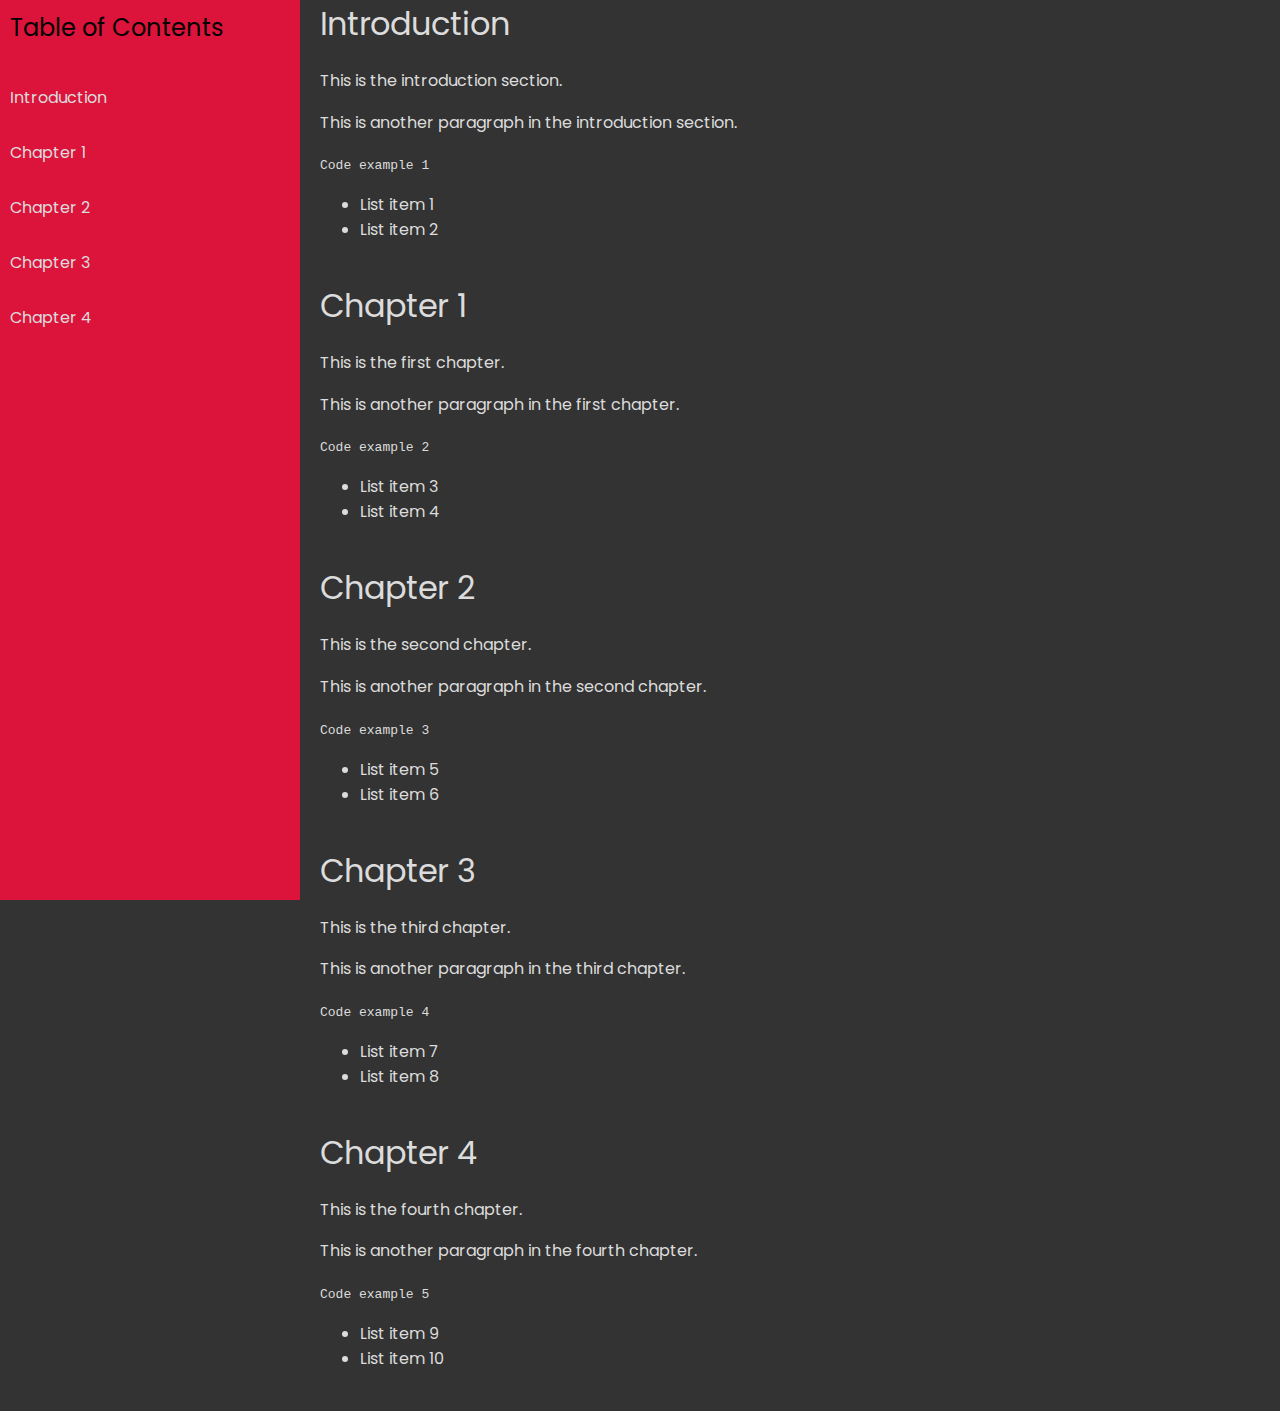
<file: documentation_page/index.html>
<!DOCTYPE html>
<html>
  <head>
    <title>Technical Documentation</title>
    <link rel="stylesheet" href="styles.css">
  </head>
  <body>
    <nav id="navbar">
      <header>Table of Contents</header>
      <a class="nav-link" href="#Introduction">Introduction</a>
      <a class="nav-link" href="#Chapter_1">Chapter 1</a>
      <a class="nav-link" href="#Chapter_2">Chapter 2</a>
      <a class="nav-link" href="#Chapter_3">Chapter 3</a>
      <a class="nav-link" href="#Chapter_4">Chapter 4</a>
    </nav>
    <main id="main-doc">
      <section class="main-section" id="Introduction">
        <header>Introduction</header>
        <p>This is the introduction section.</p>
        <p>This is another paragraph in the introduction section.</p>
        <code>Code example 1</code>
        <ul>
          <li>List item 1</li>
          <li>List item 2</li>
        </ul>
      </section><section class="main-section" id="Chapter_1"><header>Chapter 1</header><p>This is the first chapter.</p><p>This is another paragraph in the first chapter.</p><code>Code example 2</code><ul><li>List item 3</li><li>List item 4</li></ul></section><section class="main-section" id="Chapter_2"><header>Chapter 2</header><p>This is the second chapter.</p><p>This is another paragraph in the second chapter.</p><code>Code example 3</code><ul><li>List item 5</li><li>List item 6</li></ul></section><section class="main-section" id="Chapter_3"><header>Chapter 3</header><p>This is the third chapter.</p><p>This is another paragraph in the third chapter.</p><code>Code example 4</code><ul><li>List item 7</li><li>List item 8</li></ul></section><section class="main-section" id="Chapter_4"><header>Chapter 4</header><p>This is the fourth chapter.</p><p>This is another paragraph in the fourth chapter.</p><code>Code example 5</code><ul><li>List item 9</li><li>List item 10</li></ul></section></main></body></html>
</file>
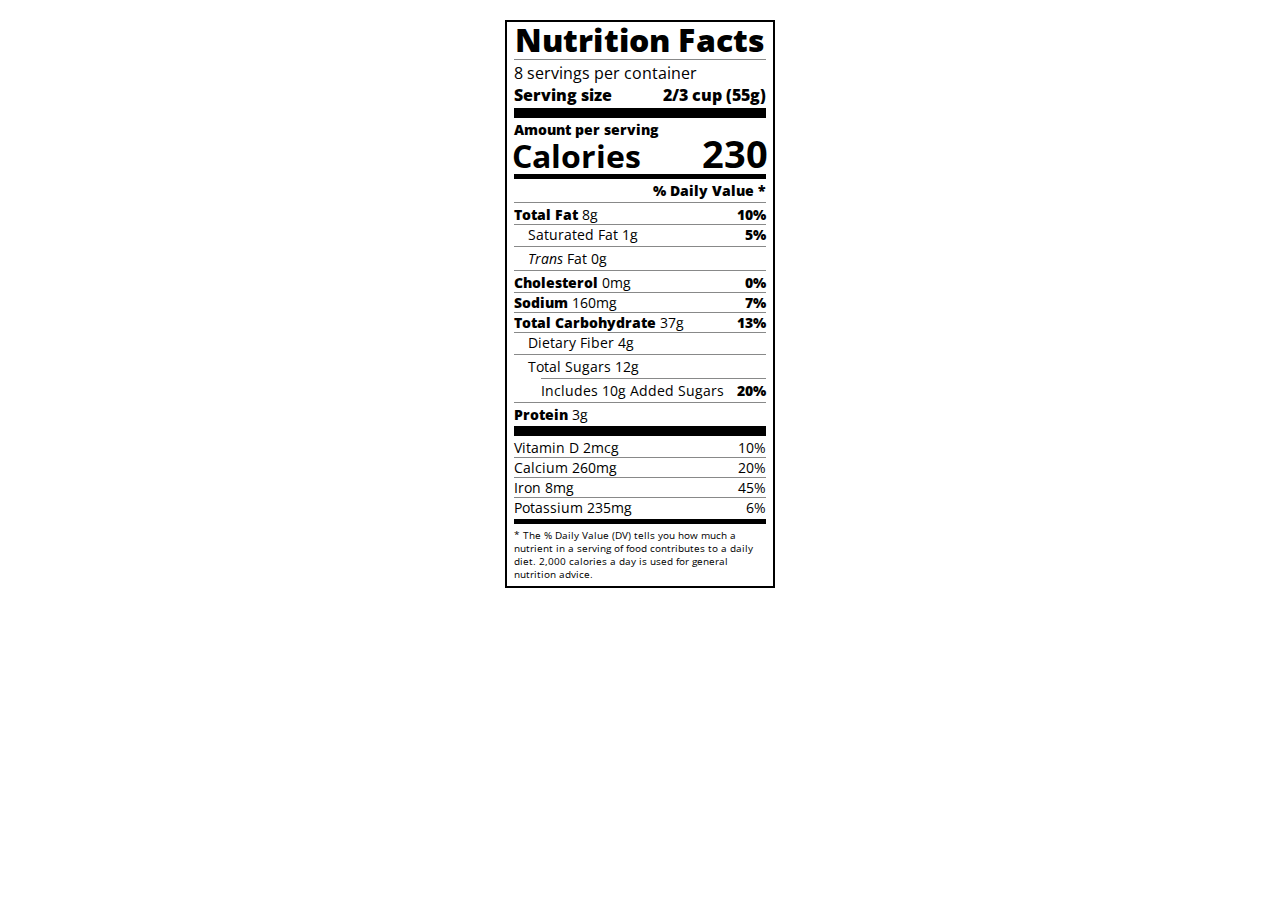
<file: nutrition_label/index.html>
<!DOCTYPE html>
<html lang="en">

<head>
  <meta charset="UTF-8">
  <title>Nutrition Label</title>
  <link href="https://fonts.googleapis.com/css?family=Open+Sans:400,700,800" rel="stylesheet">
  <link href="./styles.css" rel="stylesheet">
</head>

<body>
  <div class="label">
    <header>
      <h1 class="bold">Nutrition Facts</h1>
      <div class="divider"></div>
      <p>8 servings per container</p>
      <p class="bold">Serving size <span>2/3 cup (55g)</span></p>
    </header>
    <div class="divider large"></div>
    <div class="calories-info">
      <div class="left-container">
        <h2 class="bold small-text">Amount per serving</h2>
        <p>Calories</p>
      </div>
      <span>230</span>
    </div>
    <div class="divider medium"></div>
    <div class="daily-value small-text">
      <p class="bold right no-divider">% Daily Value *</p>
      <div class="divider"></div>
      <p><span><span class="bold">Total Fat</span> 8g</span> <span class="bold">10%</span></p>
      <p class="indent no-divider">Saturated Fat 1g <span class="bold">5%</span></p>
      <div class="divider"></div>
      <p class="indent no-divider"><span><i>Trans</i> Fat 0g</span></p>
      <div class="divider"></div>
      <p><span><span class="bold">Cholesterol</span> 0mg</span> <span class="bold">0%</span></p>
      <p><span><span class="bold">Sodium</span> 160mg</span> <span class="bold">7%</span></p>
      <p><span><span class="bold">Total Carbohydrate</span> 37g</span> <span class="bold">13%</span></p>
      <p class="indent no-divider">Dietary Fiber 4g</p>
      <div class="divider"></div>
      <p class="indent no-divider">Total Sugars 12g</p>
      <div class="divider double-indent"></div>
      <p class="double-indent no-divider">Includes 10g Added Sugars <span class="bold">20%</span></p>
      <div class="divider"></div>
      <p class="no-divider"><span><span class="bold">Protein</span> 3g</span></p>
      <div class="divider large"></div>
      <p>Vitamin D 2mcg <span>10%</span></p>
      <p>Calcium 260mg <span>20%</span></p>
      <p>Iron 8mg <span>45%</span></p>
      <p class="no-divider">Potassium 235mg <span>6%</span></p>
    </div>
    <div class="divider medium"></div>
    <p class="note">* The % Daily Value (DV) tells you how much a nutrient in a serving of food contributes to a daily
      diet. 2,000 calories a day is used for general nutrition advice.</p>
  </div>
</body>
</html>
</file>
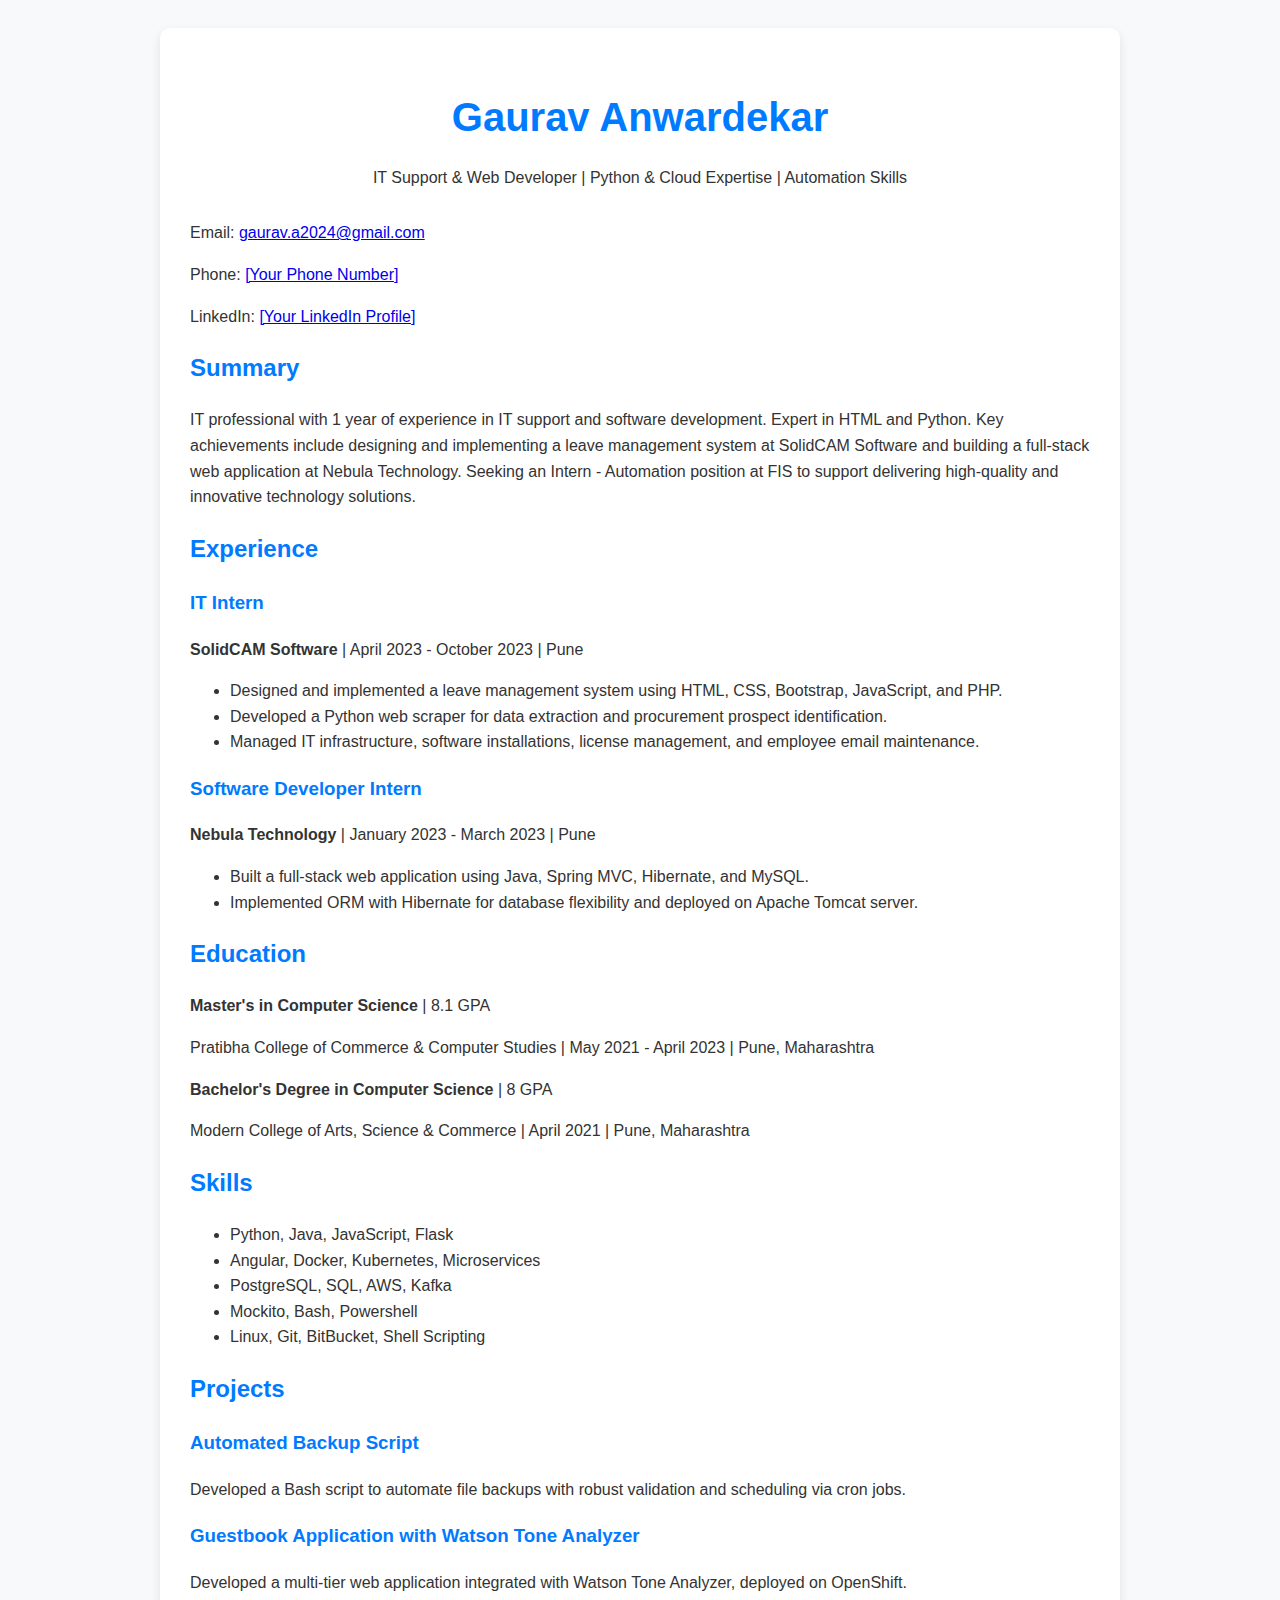
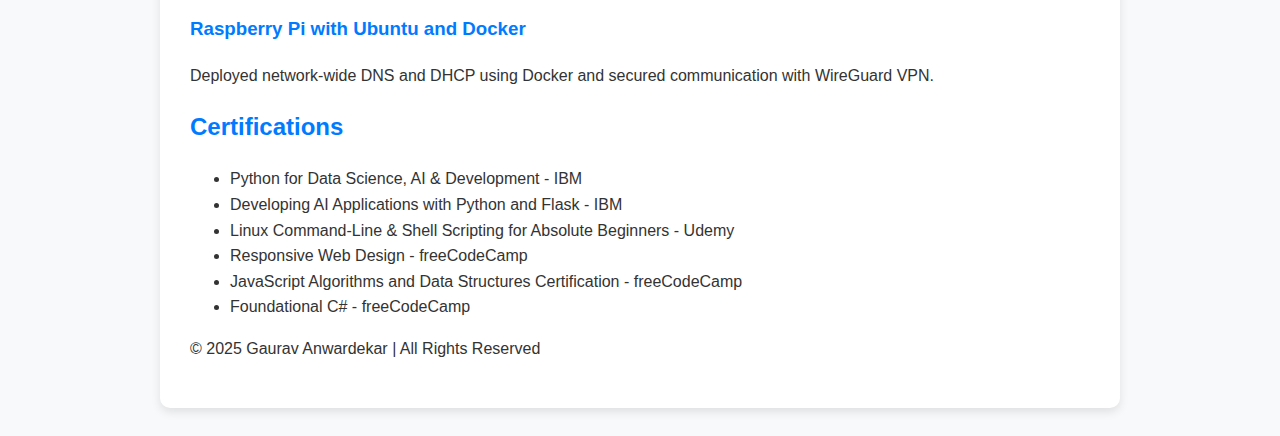
<file: portfolio/index.html>
<!DOCTYPE html>
<html lang="en">
<head>
    <meta charset="UTF-8">
    <meta name="viewport" content="width=device-width, initial-scale=1.0">
    <title>Gaurav Anwardekar - Resume</title>
    <link rel="stylesheet" href="styles.css" />
</head>
<body>
    <div class="container">
        <div class="header">
            <h1>Gaurav Anwardekar</h1>
            <p>IT Support & Web Developer | Python & Cloud Expertise | Automation Skills</p>
        </div>

        <div class="contact">
            <p>Email: <a href="mailto:gaurav.a2024@gmail.com">gaurav.a2024@gmail.com</a></p>
            <p>Phone: <a href="tel:+123456789">[Your Phone Number]</a></p>
            <p>LinkedIn: <a href="#">[Your LinkedIn Profile]</a></p>
        </div>

        <section>
            <h2>Summary</h2>
            <p>IT professional with 1 year of experience in IT support and software development. Expert in HTML and Python. Key achievements include designing and implementing a leave management system at SolidCAM Software and building a full-stack web application at Nebula Technology. Seeking an Intern - Automation position at FIS to support delivering high-quality and innovative technology solutions.</p>
        </section>

        <section>
            <h2>Experience</h2>

            <div class="experience">
                <h3>IT Intern</h3>
                <p><strong>SolidCAM Software</strong> | April 2023 - October 2023 | Pune</p>
                <ul>
                    <li>Designed and implemented a leave management system using HTML, CSS, Bootstrap, JavaScript, and PHP.</li>
                    <li>Developed a Python web scraper for data extraction and procurement prospect identification.</li>
                    <li>Managed IT infrastructure, software installations, license management, and employee email maintenance.</li>
                </ul>
            </div>

            <div class="experience">
                <h3>Software Developer Intern</h3>
                <p><strong>Nebula Technology</strong> | January 2023 - March 2023 | Pune</p>
                <ul>
                    <li>Built a full-stack web application using Java, Spring MVC, Hibernate, and MySQL.</li>
                    <li>Implemented ORM with Hibernate for database flexibility and deployed on Apache Tomcat server.</li>
                </ul>
            </div>
        </section>

        <section>
            <h2>Education</h2>
            <div class="education">
                <p><strong>Master's in Computer Science</strong> | 8.1 GPA</p>
                <p>Pratibha College of Commerce & Computer Studies | May 2021 - April 2023 | Pune, Maharashtra</p>

                <p><strong>Bachelor's Degree in Computer Science</strong> | 8 GPA</p>
                <p>Modern College of Arts, Science & Commerce | April 2021 | Pune, Maharashtra</p>
            </div>
        </section>

        <section>
            <h2>Skills</h2>
            <ul>
                <li>Python, Java, JavaScript, Flask</li>
                <li>Angular, Docker, Kubernetes, Microservices</li>
                <li>PostgreSQL, SQL, AWS, Kafka</li>
                <li>Mockito, Bash, Powershell</li>
                <li>Linux, Git, BitBucket, Shell Scripting</li>
            </ul>
        </section>

        <section>
            <h2>Projects</h2>

            <div class="project">
                <h3>Automated Backup Script</h3>
                <p>Developed a Bash script to automate file backups with robust validation and scheduling via cron jobs.</p>
            </div>

            <div class="project">
                <h3>Guestbook Application with Watson Tone Analyzer</h3>
                <p>Developed a multi-tier web application integrated with Watson Tone Analyzer, deployed on OpenShift.</p>
            </div>

            <div class="project">
                <h3>Raspberry Pi with Ubuntu and Docker</h3>
                <p>Deployed network-wide DNS and DHCP using Docker and secured communication with WireGuard VPN.</p>
            </div>
        </section>

        <section>
            <h2>Certifications</h2>
            <ul>
                <li>Python for Data Science, AI & Development - IBM</li>
                <li>Developing AI Applications with Python and Flask - IBM</li>
                <li>Linux Command-Line & Shell Scripting for Absolute Beginners - Udemy</li>
                <li>Responsive Web Design - freeCodeCamp</li>
                <li>JavaScript Algorithms and Data Structures Certification - freeCodeCamp</li>
                <li>Foundational C# - freeCodeCamp</li>
            </ul>
        </section>

        <footer>
            <p>© 2025 Gaurav Anwardekar | All Rights Reserved</p>
        </footer>
    </div>
</body>
</html>
</file>
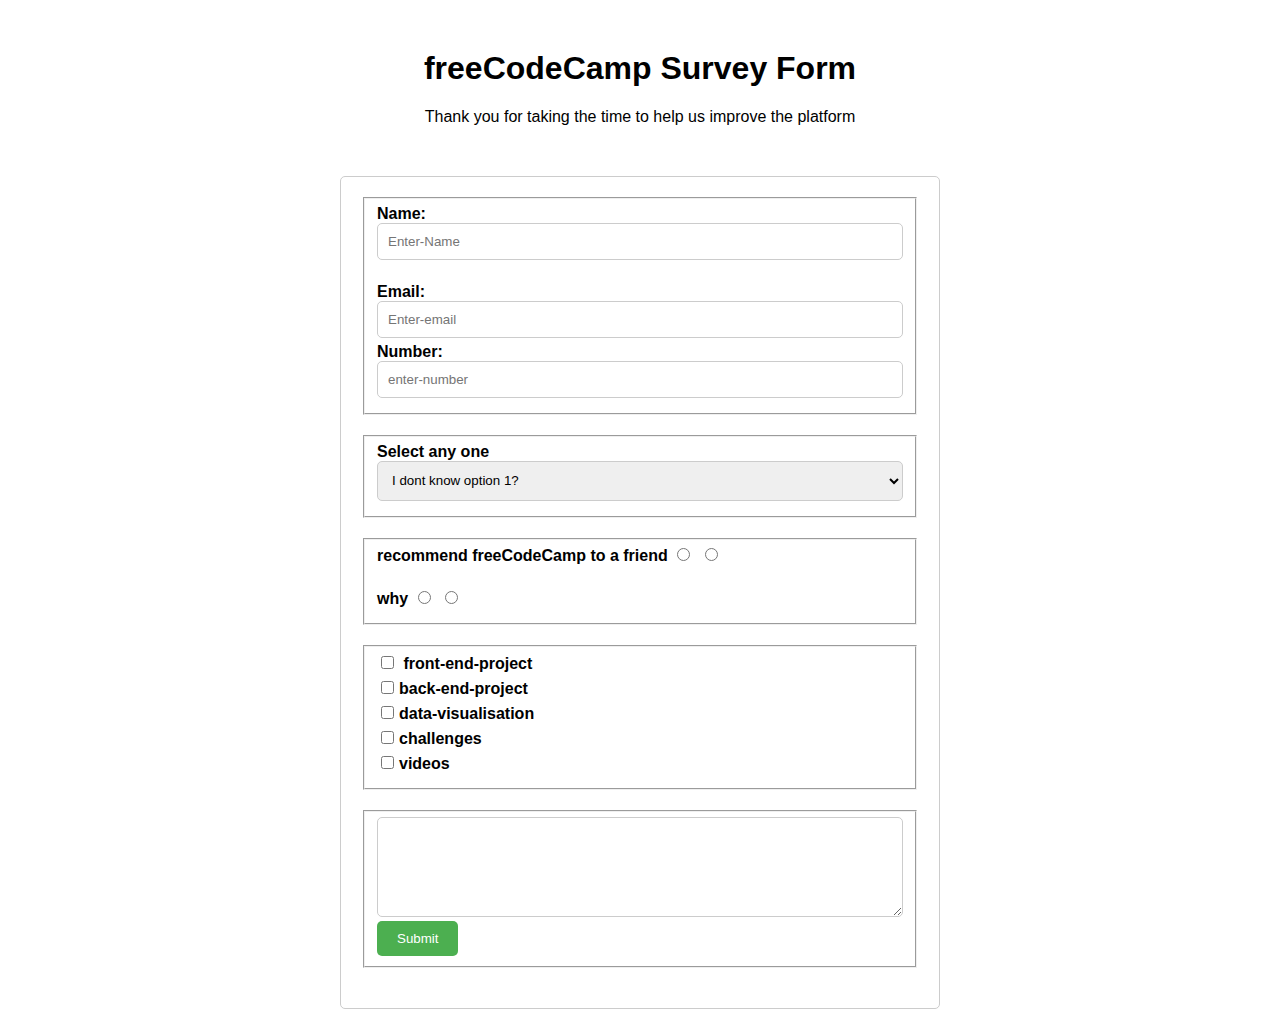
<file: survey_form/surveyindex.html>
<!DOCTYPE html>
<html lang="en">
<head>
    <meta charset="UTF-8">
    <meta http-equiv="X-UA-Compatible" content="IE=edge">
    <meta name="viewport" content="width=device-width, initial-scale=1.0">
    <title>Survey Form</title>
    <link rel="stylesheet" href="styles.css">

</head>
<body>
<h1 id="title">freeCodeCamp Survey Form</h1>
<p id="description">Thank you for taking the time to help us improve the platform</p>

<form id="survey-form" >
    <fieldset>
    <label id="name-label">Name: <input type="text" id="name" placeholder="Enter-Name" required/></label><br>
    <label id="email-label">Email: <input type="email" id="email" placeholder="Enter-email" required/></label>
    <label id="number-label">Number: <input type="number" id="number" placeholder="enter-number" min="10" max="10" required/></label>
</fieldset>

    <fieldset>
    <label> Select any one
    <select id="dropdown">
        <option value="1">I dont know option 1?</option>
        <option value="2">I dont know option 2?</option>
    </select>
    </label>
    </fieldset>
    <fieldset>
    <label> recommend freeCodeCamp to a friend
        <input type="radio" value="1" name="radio1">
        <input type="radio" value="2" name="radio1">
    </label>
    <br>
    <label> why
        <input type="radio" value="3" name="radio2">
        <input type="radio" value="4" name="radio2">
    </label>
    </fieldset>
    <fieldset>
    <label> <input type="checkbox" value="front-end-project"> front-end-project</label>
    <label> <input type="checkbox" value="back-end-project">back-end-project</label>
    <label> <input type="checkbox" value="data-visualisation">data-visualisation</label>
    <label> <input type="checkbox" value="challenges">challenges</label>
    <label> <input type="checkbox" value="videos">videos</label>
    </fieldset>
    <fieldset >
        <textarea id="comments" name="comment" placeholder="Enter your comments here"> </textarea>
        
        <button type="submit" id="submit" class="submit-button">
            Submit
          </button>


    </fieldset>




</form>
</body>
</html>
</file>
<file: documentation_page/styles.css>
@import url('https://fonts.googleapis.com/css2?family=Poppins&display=swap');

body {
    font-family: 'Poppins', sans-serif;
    margin: 0;
    padding: 0;
}
#navbar {
    position: fixed;
    top: 0;
    left: 0;
    height: 100%;
    width: 300px;
    overflow-y: auto;
    background-color: #f4f4f4;
}

#navbar header {
    display: block;
    font-size: 24px;
    margin-bottom: 20px;
    padding: 10px;
}

#navbar .nav-link {
    display: block;
    margin-bottom: 10px;
    padding: 10px;
    text-decoration: none;
    color: #333;
}

#navbar .nav-link:hover {
    background-color: #e4e4e4;
}

#main-doc {
    margin-left: 320px;
}

.main-section {
    margin-bottom: 40px;
}

.main-section header {
    font-size: 32px;
    margin-bottom: 20px;
}

.main-section p {
    line-height: 1.6em;
}

/* Added styles */
body {
    background-color: #333333; /* metal gray */
}

#navbar, #navbar header, #navbar .nav-link:hover {
    background-color: #DC143C; /* crimson red */
}

#navbar .nav-link, #main-doc {
    color: #DCDCDC; /* light gray */
}

/* Added hover properties */
#navbar .nav-link:hover {
    color: white; /* white text on hover */
}

@media (max-width:800px) {
    #navbar {
        width:auto
        height:auto
        position:auto
        background-color:auto
        border-bottom:auto
        text-align:center
        float:none
        clear:none
        overflow-x:auto
        overflow-y:auto
        clip:auto
        zoom:normal
        
}
    
}
</file>
<file: nutrition_label/styles.css>
* {
    box-sizing: border-box;
  }
  
  html {
    font-size: 16px;
  }
  
  body {
    font-family: 'Open Sans', sans-serif;
  }
  
  .label {
    border: 2px solid black;
    width: 270px;
    margin: 20px auto;
    padding: 0 7px;
  }
  
  header h1 {
    text-align: center;
    margin: -4px 0;
    letter-spacing: 0.15px
  }
  
  p {
    margin: 0;
    display: flex;
    justify-content: space-between;
  }
  
  .divider {
    border-bottom: 1px solid #888989;
    margin: 2px 0;
  }
  
  .bold {
    font-weight: 800;
  }
  
  .large {
    height: 10px;
  }
  
  .large, .medium {
    background-color: black;
    border: 0;
  }
  
  .medium {
    height: 5px;
  }
  
  .small-text {
    font-size: 0.85rem;
  }
  
  
  .calories-info {
    display: flex;
    justify-content: space-between;
    align-items: flex-end;
  }
  
  .calories-info h2 {
    margin: 0;
  }
  
  .left-container p {
    margin: -5px -2px;
    font-size: 2em;
    font-weight: 700;
  }
  
  .calories-info span {
    margin: -7px -2px;
    font-size: 2.4em;
    font-weight: 700;
  }
  
  .right {
    justify-content: flex-end;
  }
  
  .indent {
    margin-left: 1em;
  }
  
  .double-indent {
    margin-left: 2em;
  }
  
  .daily-value p:not(.no-divider) {
    border-bottom: 1px solid #888989;
  }
  
  .note {
    font-size: 0.6rem;
    margin: 5px 0;
  }
</file>
<file: survey_form/styles.css>
/* set default font and box-sizing for all elements */
* {
    font-family: Arial, sans-serif;
    box-sizing: border-box;
  }
  
  /* style the header */
  #title {
    text-align: center;
    margin-top: 50px;
  }
  
  /* style the form container */
  #survey-form {
    max-width: 600px;
    margin: 0 auto;
    padding: 20px;
    border: 1px solid #ccc;
    border-radius: 5px;
  }
  
  /* style the form fields */
  fieldset {
    margin-bottom: 20px;
  }
  
  label {
    display: block;
    margin-bottom: 5px;
    font-weight: bold;
  }
  
  input[type="text"],
  input[type="email"],
  input[type="number"],
  select,
  textarea {
    width: 100%;
    padding: 10px;
    border: 1px solid #ccc;
    border-radius: 5px;
  }
  
  select {
    height: 40px;
  }
  
  textarea {
    height: 100px;
  }
  
  input[type="checkbox"],
  input[type="radio"] {
    margin-right: 5px;
  }
  
  .submit-button {
    background-color: #4CAF50;
    color: white;
    padding: 10px 20px;
    border: none;
    border-radius: 5px;
    cursor: pointer;
  }
  
  .submit-button:hover {
    background-color: #3e8e41;
  }
  
  /* style the form labels */
  #name-label,
  #email-label,
  #number-label {
    display: block;
  }
  
  /* style the form description */
  #description {
    text-align: center;
    margin-bottom: 50px;
  }
</file>
<file: portfolio/styles.css>
/* Resume Style using Bootstrap */

/* Global settings */
body {
  font-family: Arial, sans-serif;
  line-height: 1.6;
  color: #333;
  background-color: #f8f9fa;
  padding: 20px;
}

.container {
  max-width: 900px;
  margin: 0 auto;
  background: #ffffff;
  padding: 30px;
  border-radius: 10px;
  box-shadow: 0 4px 10px rgba(0, 0, 0, 0.1);
}

h1, h2, h3 {
  color: #007bff;
  font-weight: bold;
}

/* Header section */
.header {
  text-align: center;
  margin-bottom: 30px;
}

.header h1 {
  font-size: 2.5rem;
  margin-bottom: 10px;
}

.header .contact-info {
  font-size: 1rem;
  color: #6c757d;
}

/* Section titles */
.section-title {
  border-bottom: 2px solid #007bff;
  padding-bottom: 5px;
  margin-bottom: 15px;
  font-size: 1.5rem;
  color: #343a40;
}

/* Experience */
.experience-item {
  margin-bottom: 20px;
}

.experience-item h4 {
  font-size: 1.2rem;
  color: #343a40;
  margin-bottom: 5px;
}

.experience-item .duration {
  font-size: 0.9rem;
  color: #6c757d;
}

.experience-item ul {
  margin-top: 10px;
}

.experience-item ul li {
  list-style-type: disc;
  margin-left: 20px;
  margin-bottom: 5px;
}

/* Skills */
.skills-list {
  display: flex;
  flex-wrap: wrap;
}

.skills-list span {
  background: #e9ecef;
  border-radius: 15px;
  padding: 5px 10px;
  margin: 5px;
  font-size: 0.9rem;
}

/* Projects */
.project-item {
  margin-bottom: 20px;
}

.project-item h4 {
  font-size: 1.2rem;
  color: #343a40;
  margin-bottom: 5px;
}

.project-item p {
  margin-top: 5px;
}

/* Certifications */
.certifications-list {
  list-style-type: none;
  padding: 0;
}

.certifications-list li {
  margin-bottom: 10px;
}

/* Footer */
.footer {
  text-align: center;
  margin-top: 30px;
  font-size: 0.9rem;
  color: #6c757d;
}
</file>
